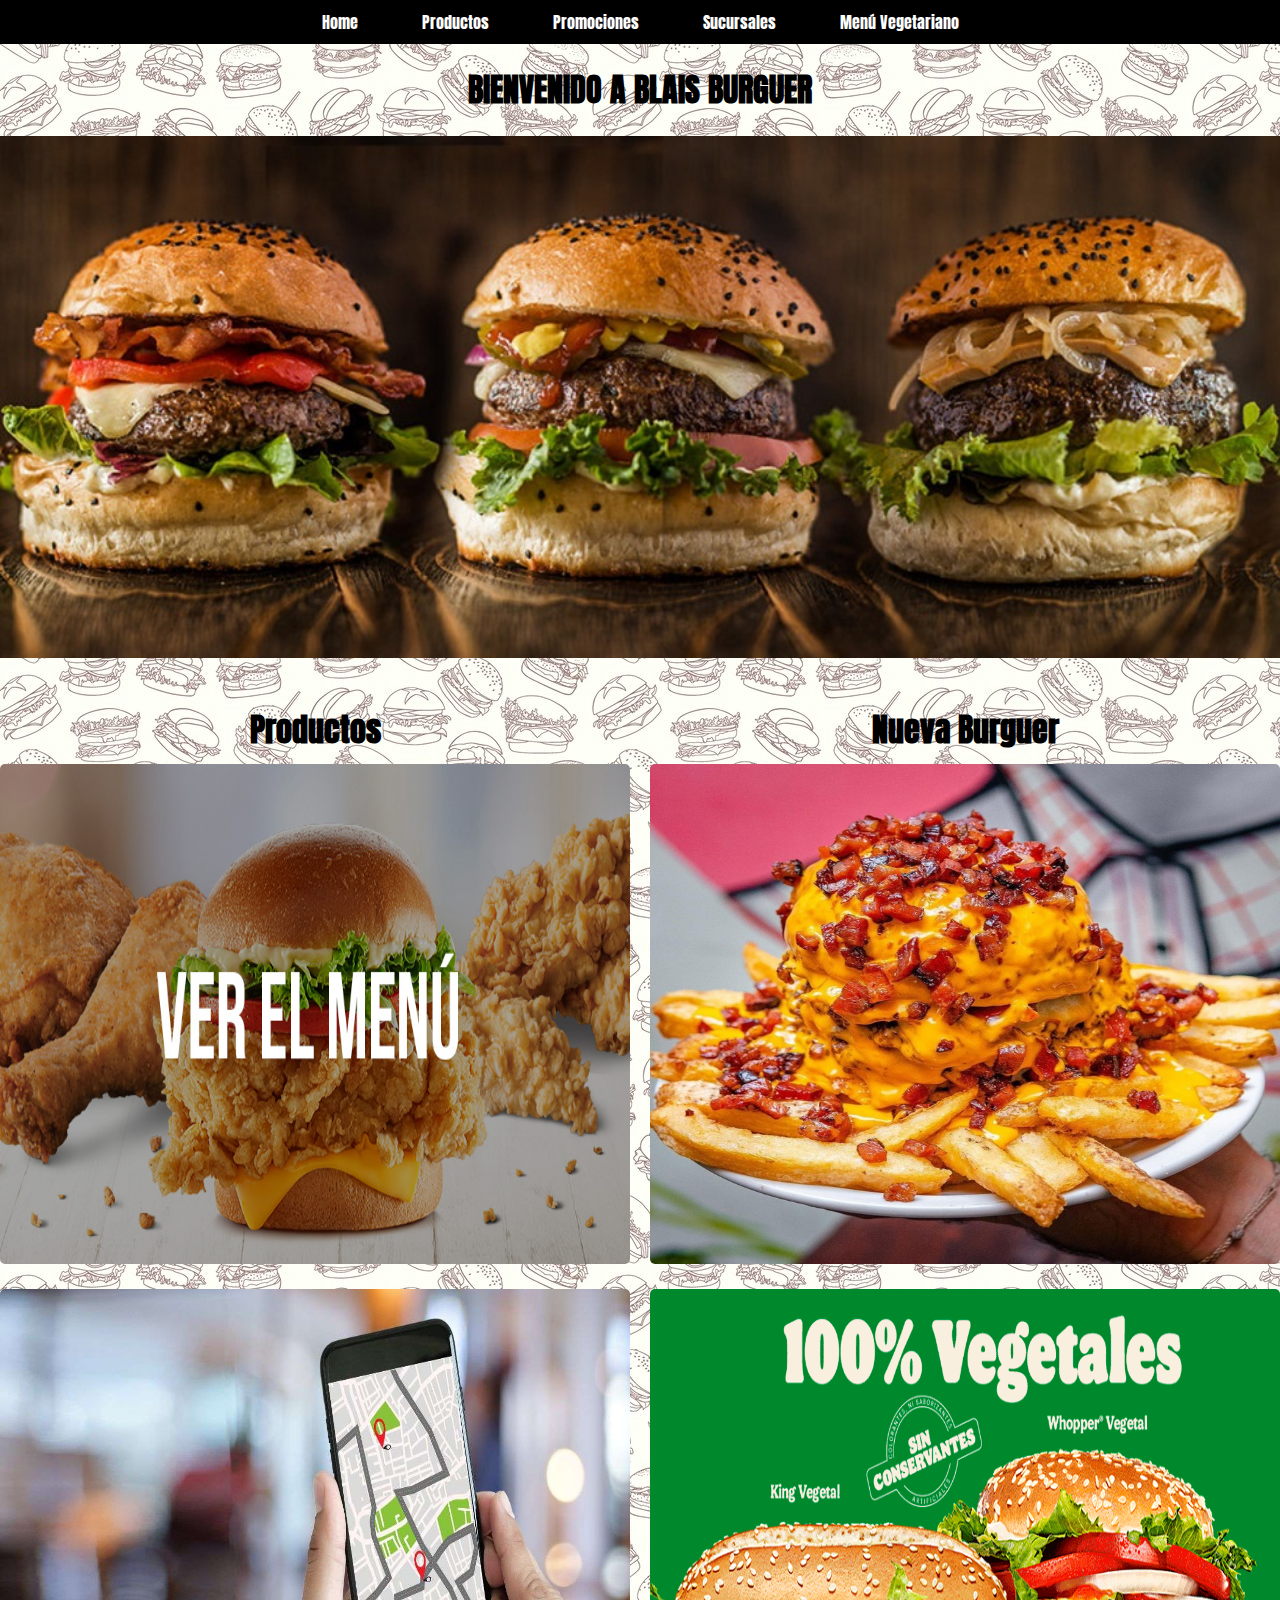
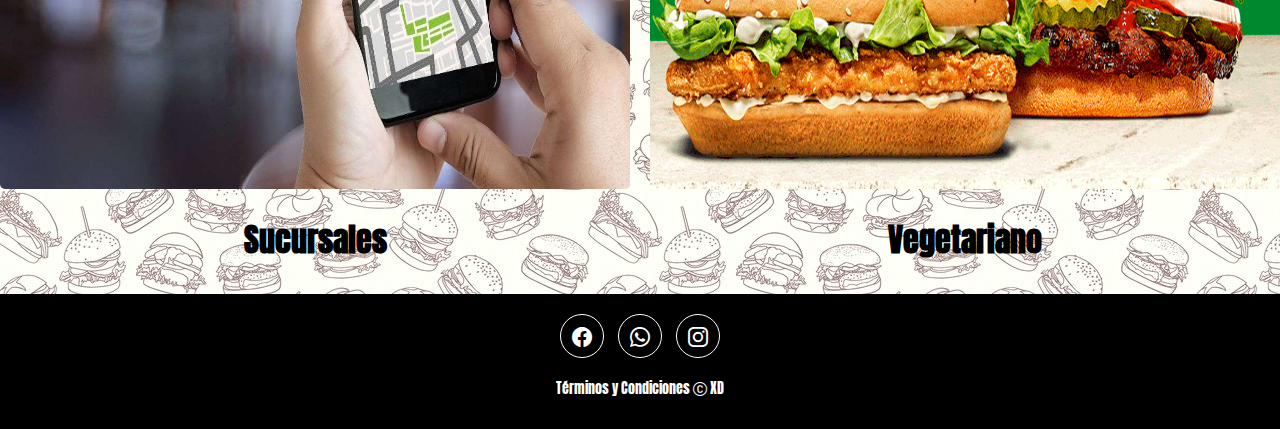
<file: index.html>
<!DOCTYPE html>
<html lang="es">
<head>
    <meta charset="UTF-8">
    <meta name="viewport" content="width=device-width, initial-scale=1.0">
    <title>Blais Burguer 🍔</title>
    <link rel="stylesheet" href="./css/style.css">
    <link rel="stylesheet" href="https://cdn.jsdelivr.net/npm/bootstrap-icons@1.10.5/font/bootstrap-icons.css">
    <link href="https://fonts.googleapis.com/css2?family=Anton&display=swap" rel="stylesheet">
    <link rel="shortcut icon" href="imagenes/home/icon.webp">
</head>
<body>
    <div class="nav">
        <nav>
            <a href="../index.html">Home</a>
            <a href="../htmls/productos.html">Productos</a>
            <a href="../htmls/promociones.html">Promociones</a>
            <a href="../htmls/sucursales.html">Sucursales</a>
            <a href="../htmls/vegetariana.html">Menú Vegetariano</a>
        </nav>
    </div>
    <div class="container-principal">
        <h1>BIENVENIDO A BLAIS BURGUER</h1>
        <img src="./imagenes/home/principal.jpg" class="img-principal" alt="Imagen Principal">
    </div>
    <div class="container-grid">
        <a href="htmls/productos.html">
            <h1>Productos</h1>
            <img src="./imagenes/home/productos.png" class="img-productos" alt="Sección Productos">
        </a>
        <a href="htmls/nuevoproducto.html">
            <h1>Nueva Burguer</h1>
            <img src="./imagenes/home/promo.jpg" class="img-productos" alt="Nueva Burguer">
        </a>
        <a href="htmls/sucursales.html">
            <img src="./imagenes/home/sucursales.jpg" class="img-productos esp3" alt="Sección Sucursales">
            <h1>Sucursales</h1>
        </a>
        <a href="htmls/vegetariana.html">
            <img src="./imagenes/home/vegetariano.png" class="img-productos esp4" alt="Sección Vegetariana">
            <h1>Vegetariano</h1>
        </a>
    </div>

    <footer>
        <div class="redes">
            <a href="https://www.facebook.com/McDonaldsArgentina" target="_blank"><i class="bi bi-facebook"></i></a>
            <a href="https://chat.whatsapp.com/Br0NBpza0CmDY9owwqTgur" target="_blank"><i class="bi bi-whatsapp"></i></a>
            <a href="https://www.instagram.com/mcdonalds_ar/?hl=es-la" target="_blank"><i class="bi bi-instagram"></i></a>
        </div>
        <div class="copyright">
            <p> Términos y Condiciones <i class="bi bi-c-circle"></i> XD</p>
        </div>
    </footer>
</body>
</html>
</file>
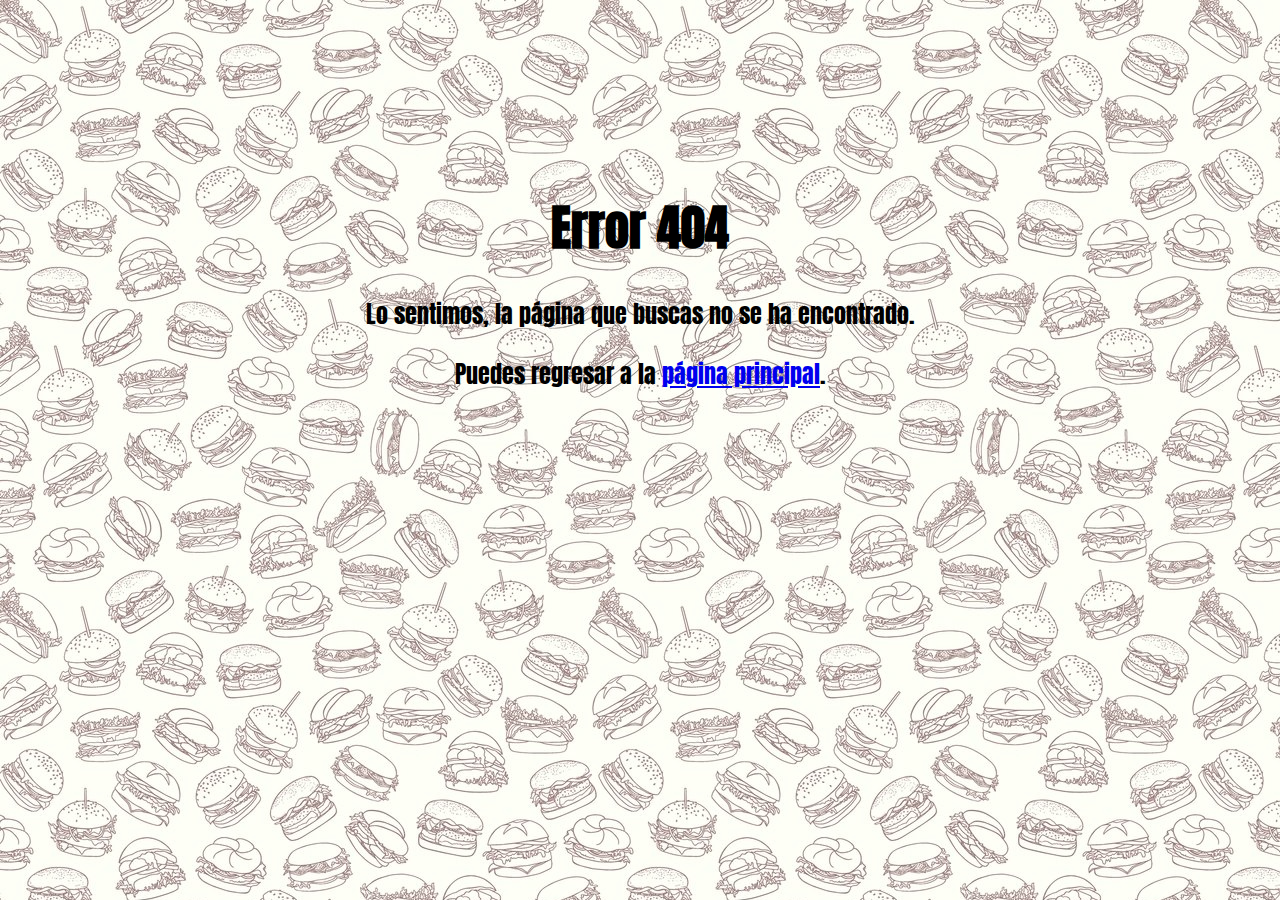
<file: htmls/error404.html>
<!DOCTYPE html>
<html lang="en">
<head>
    <meta charset="UTF-8">
    <meta name="viewport" content="width=device-width, initial-scale=1.0">
    <title>Error 404 - Página no encontrada</title>
    <link rel="stylesheet" href="../css/sucursales.css"> 
    <link rel="stylesheet" href="https://cdn.jsdelivr.net/npm/bootstrap-icons@1.10.5/font/bootstrap-icons.css">
    <link href="https://fonts.googleapis.com/css2?family=Anton&display=swap" rel="stylesheet">
    <link rel="shortcut icon" href="../imagenes/sucursales/icon.png">
</head>
<body>
    <div class="container-error404">
        <h1 class="error-title">Error 404</h1>
        <p class="error-p">Lo sentimos, la página que buscas no se ha encontrado.</p>
        <p class="error-p">Puedes regresar a la <a href="/">página principal</a>.</p>
    </div>
</body>
</html>
</file>
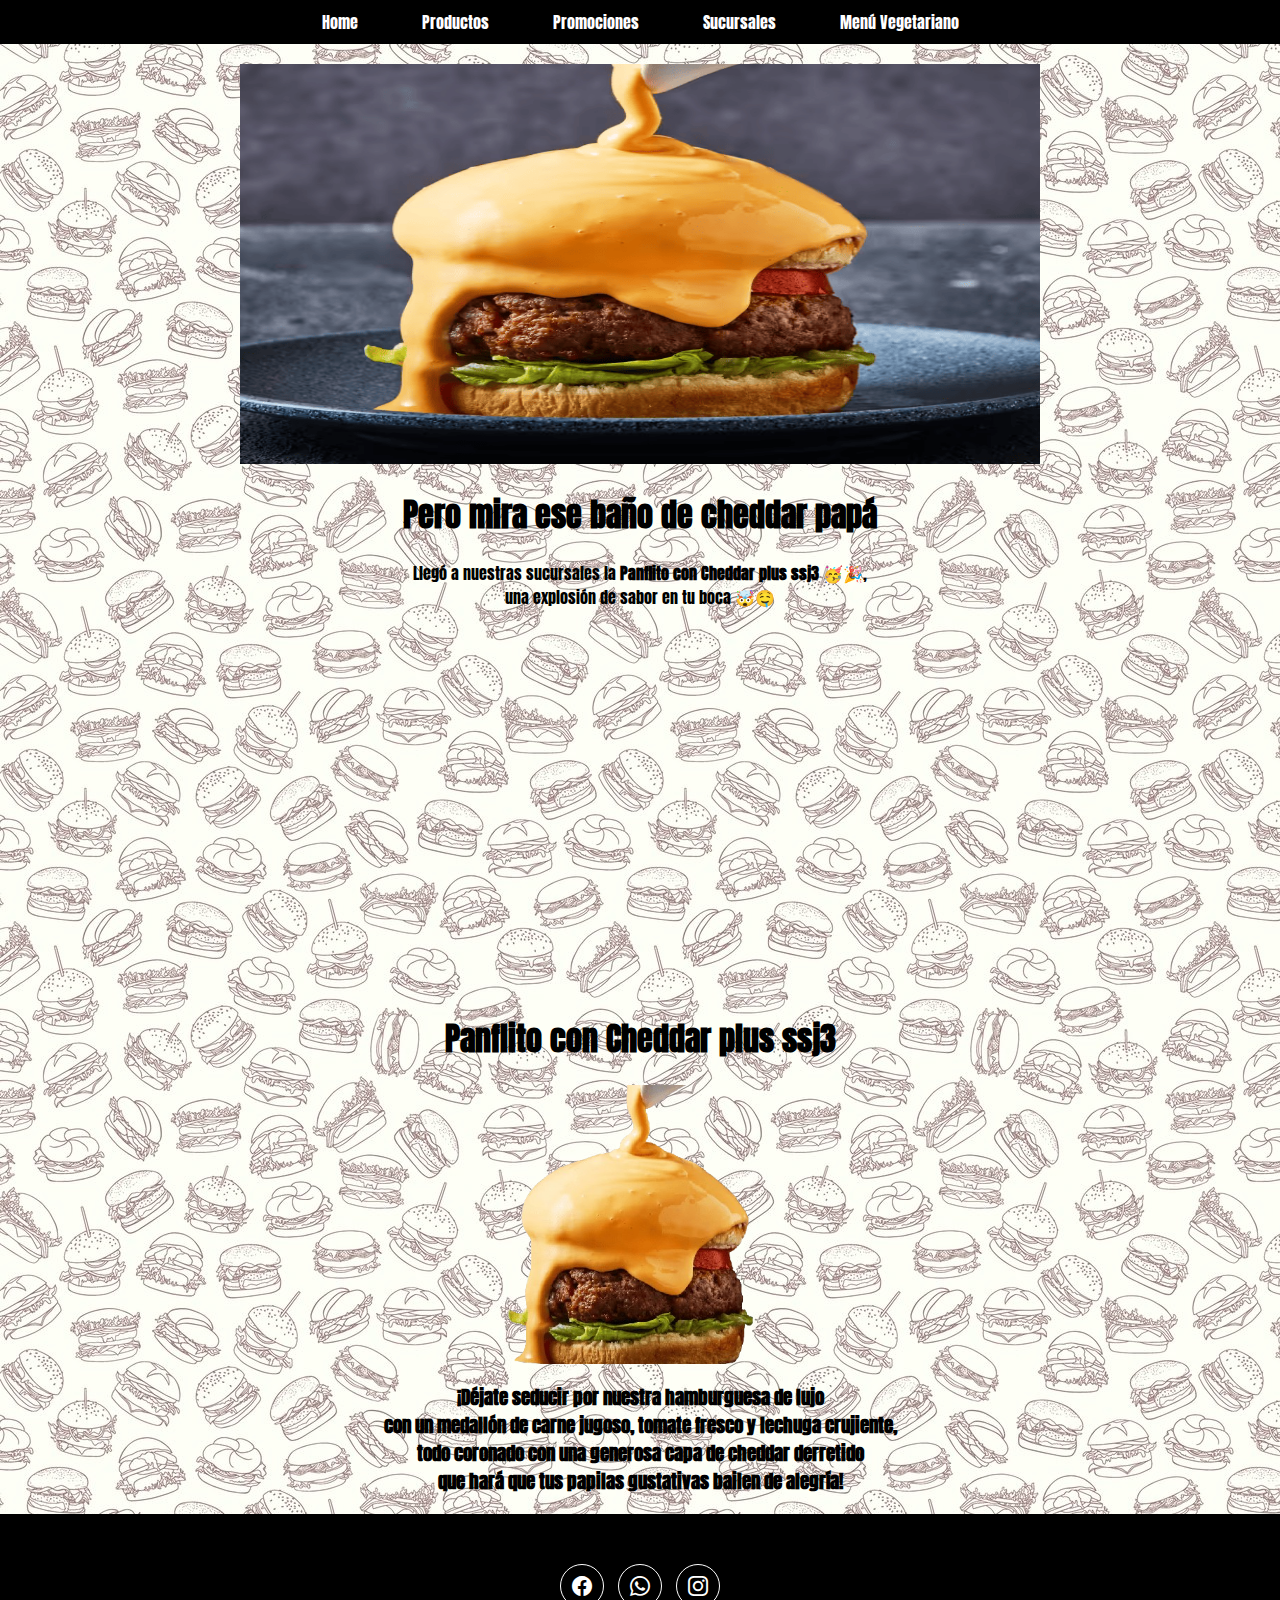
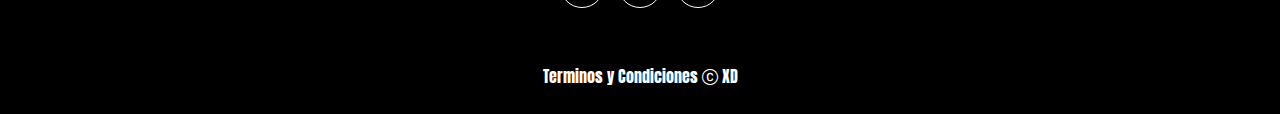
<file: htmls/nuevoproducto.html>
<!DOCTYPE html>
<html lang="es">

<head>
    <meta charset="UTF-8">
    <meta name="viewport" content="width=device-width, initial-scale=1.0">
    <title>Proto KFC</title>
    <link rel="stylesheet" href="../css/nuevoproducto.css">
    <link rel="stylesheet" href="https://cdn.jsdelivr.net/npm/bootstrap-icons@1.10.5/font/bootstrap-icons.css">
    <link href="https://fonts.googleapis.com/css2?family=Anton&display=swap" rel="stylesheet">
</head>

<body>
    <div class="nav">
        <nav>
            <a href="../index.html">Home</a>
            <a href="../htmls/productos.html">Productos</a>
            <a href="../htmls/promociones.html">Promociones</a>
            <a href="../htmls/sucursales.html">Sucursales</a>
            <a href="../htmls/vegetariana.html">Menú Vegetariano</a>
        </nav>
    </div>

    <div class="container-principal">
        <img src="../imagenes/nuevoproducto/burger-cheddar.png" alt="Hamburguesa bañada en queso cheddar." height="400 px"
            width="800 px">
    </div>

    <h1 align="center"><b>Pero mira ese baño de cheddar papá</b></h1>

    <p align="center">Llegó a nuestras sucursales la <b>Panflito con Cheddar plus ssj3</b> &#x1F973;&#x1F389;,<br> una
        explosión de sabor en tu boca &#x1F92F;&#x1F924;</p>

    
        <div class="video-container">
            <iframe src="https://www.youtube.com/embed/SsxwIBQBuqk"
            title="Hamburguesa BAÑADA en CHEDDAR" frameborder="0"
            allow="accelerometer; autoplay; clipboard-write; encrypted-media; gyroscope; picture-in-picture; web-share"
            referrerpolicy="strict-origin-when-cross-origin" allowfullscreen></iframe>
    
        </div>

    <br><br><br><br>


    <div class="container-secundario">

        <h1 align="center"><b>Panflito con Cheddar plus ssj3</b></h1>
        
        <img height="30%" width="30%" align="center" src="../imagenes/nuevoproducto/burger-cheddar-removebg-preview.png"
            alt="Hamburguesa bañada en Cheddar.">
    </div>

    <h3 align="center">¡Déjate seducir por nuestra hamburguesa de lujo <br> con un medallón de carne jugoso, tomate
        fresco y
        lechuga crujiente,<br> todo coronado con una generosa capa de cheddar derretido <br> que hará que tus papilas
        gustativas
        bailen de alegría!</h3>

    <footer>

        <div class="redes">
            <a href="https://www.facebook.com/McDonaldsArgentina" target="_blank"><i class="bi bi-facebook"></i></a>
            <a href="https://chat.whatsapp.com/Br0NBpza0CmDY9owwqTgur" target="_blank"><i class="bi bi-whatsapp"></i></a>
            <a href="https://www.instagram.com/mcdonalds_ar/?hl=es-la" target="_blank"><i class="bi bi-instagram"></i></a>
        </div>
        <div class="copyright">
            <p> Terminos y Condiciones <i class="bi bi-c-circle"></i> XD</p>
        </div>
    </footer>

</body>


</html>
</file>
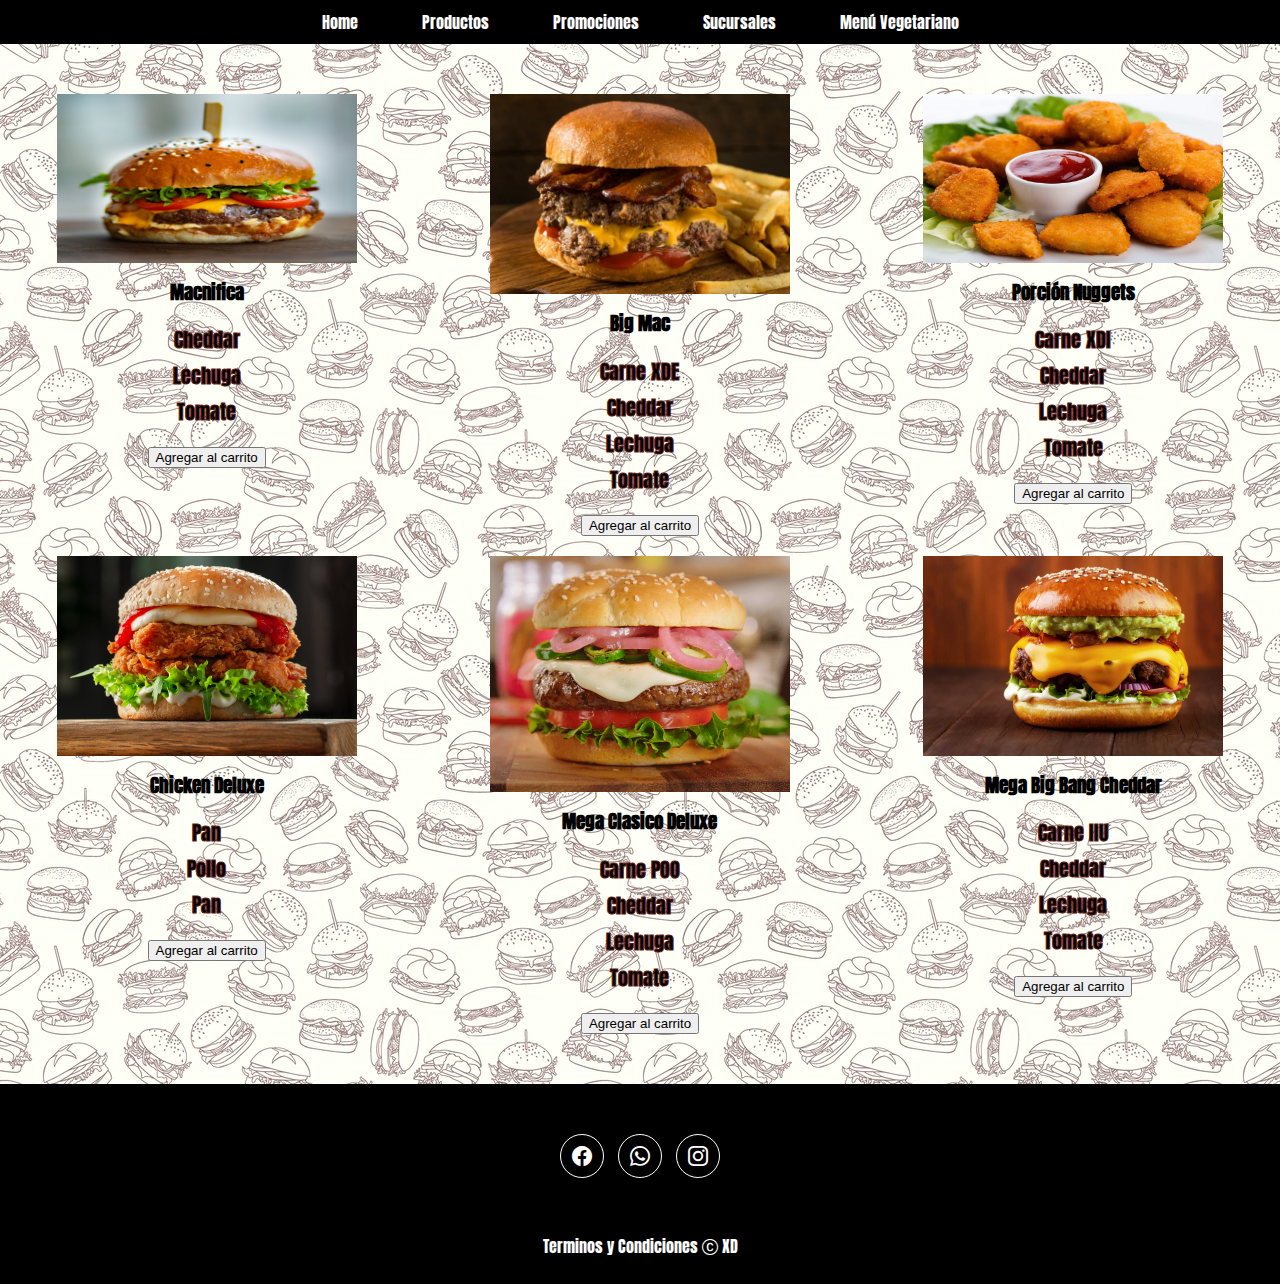
<file: htmls/productos.html>
<!DOCTYPE html>
<html lang="es">

<head>
    <meta charset="UTF-8">
    <meta name="viewport" content="width=device-width, initial-scale=1.0">
    <title>Productos</title>
    <link rel="stylesheet" href="../css/productos.css">
    <link rel="stylesheet" href="https://cdn.jsdelivr.net/npm/bootstrap-icons@1.10.5/font/bootstrap-icons.css">
    <link href="https://fonts.googleapis.com/css2?family=Anton&display=swap" rel="stylesheet">
    <link rel="shortcut icon" href="../imagenes/vegetariano/burguerpng.png">
</head>

<body>

    <div class="nav">
        <nav>
            <a href="../index.html">Home</a>
            <a href="../htmls/productos.html">Productos</a>
            <a href="../htmls/promociones.html">Promociones</a>
            <a href="../htmls/sucursales.html">Sucursales</a>
            <a href="../htmls/vegetariana.html">Menú Vegetariano</a>
        </nav>
    </div>

    <div class="container">
        <div class="producto">
            <img src="../imagenes/productos/img-1corte.png" alt="Producto 1">
            <h3>Macnifica</h3>
            <ul>
                <li>Cheddar</li>
                <li>Lechuga</li>
                <li>Tomate</li>
            </ul>
            <button class="button-productos">Agregar al carrito</button>
        </div>
        <div class="producto">
            <img src="../imagenes/productos/burger7.jpg" alt="Producto 2">
            <h3>Big Mac</h3>
            <ul>
                <li>Carne XDE</li>
                <li>Cheddar</li>
                <li>Lechuga</li>
                <li>Tomate</li>
            </ul>

            <button class="button-productos">Agregar al carrito</button>

        </div>
        <div class="producto">
            <img src="../imagenes/productos/img-3corte.jpg" alt="Producto 3">
            <h3>Porción Nuggets</h3>
            <ul>
                <li>Carne XDI</li>
                <li>Cheddar</li>
                <li>Lechuga</li>
                <li>Tomate</li>
            </ul>

            <button class="button-productos">Agregar al carrito</button>

        </div>
        <div class="producto">
            <img src="../imagenes/productos/burger-pollo.jpg" alt="Producto 4">
            <h3>Chicken Deluxe</h3>
            <ul>
                <li>Pan</li>
                <li>Pollo</li>
                <li>Pan</li>
            </ul>
            <button class="button-productos">Agregar al carrito</button>

        </div>
        <div class="producto">
            <img src="../imagenes/productos/burger3.jpg" alt="Producto 5">
            <h3>Mega Clasico Deluxe</h3>
            <ul>
                <li>Carne POO</li>
                <li>Cheddar</li>
                <li>Lechuga</li>
                <li>Tomate</li>
            </ul>
            <button class="button-productos">Agregar al carrito</button>

        </div>
        <div class="producto">
            <img src="../imagenes/productos/burger4.jpg" alt="Producto 6">
            <h3>Mega Big Bang Cheddar</h3>
            <ul>
                <li>Carne IIU</li>
                <li>Cheddar</li>
                <li>Lechuga</li>
                <li>Tomate</li>
            </ul>
            <button class="button-productos">Agregar al carrito</button>

        </div>
    </div>

    <footer>

        <div class="redes">
            <a href="https://www.facebook.com/McDonaldsArgentina" target="_blank"><i class="bi bi-facebook"></i></a>
            <a href="https://chat.whatsapp.com/Br0NBpza0CmDY9owwqTgur" target="_blank"><i class="bi bi-whatsapp"></i></a>
            <a href="https://www.instagram.com/mcdonalds_ar/?hl=es-la" target="_blank"><i class="bi bi-instagram"></i></a>
        </div>
        <div class="copyright">
            <p> Terminos y Condiciones <i class="bi bi-c-circle"></i> XD</p>
        </div>
    </footer>
</body>

</html>
</file>
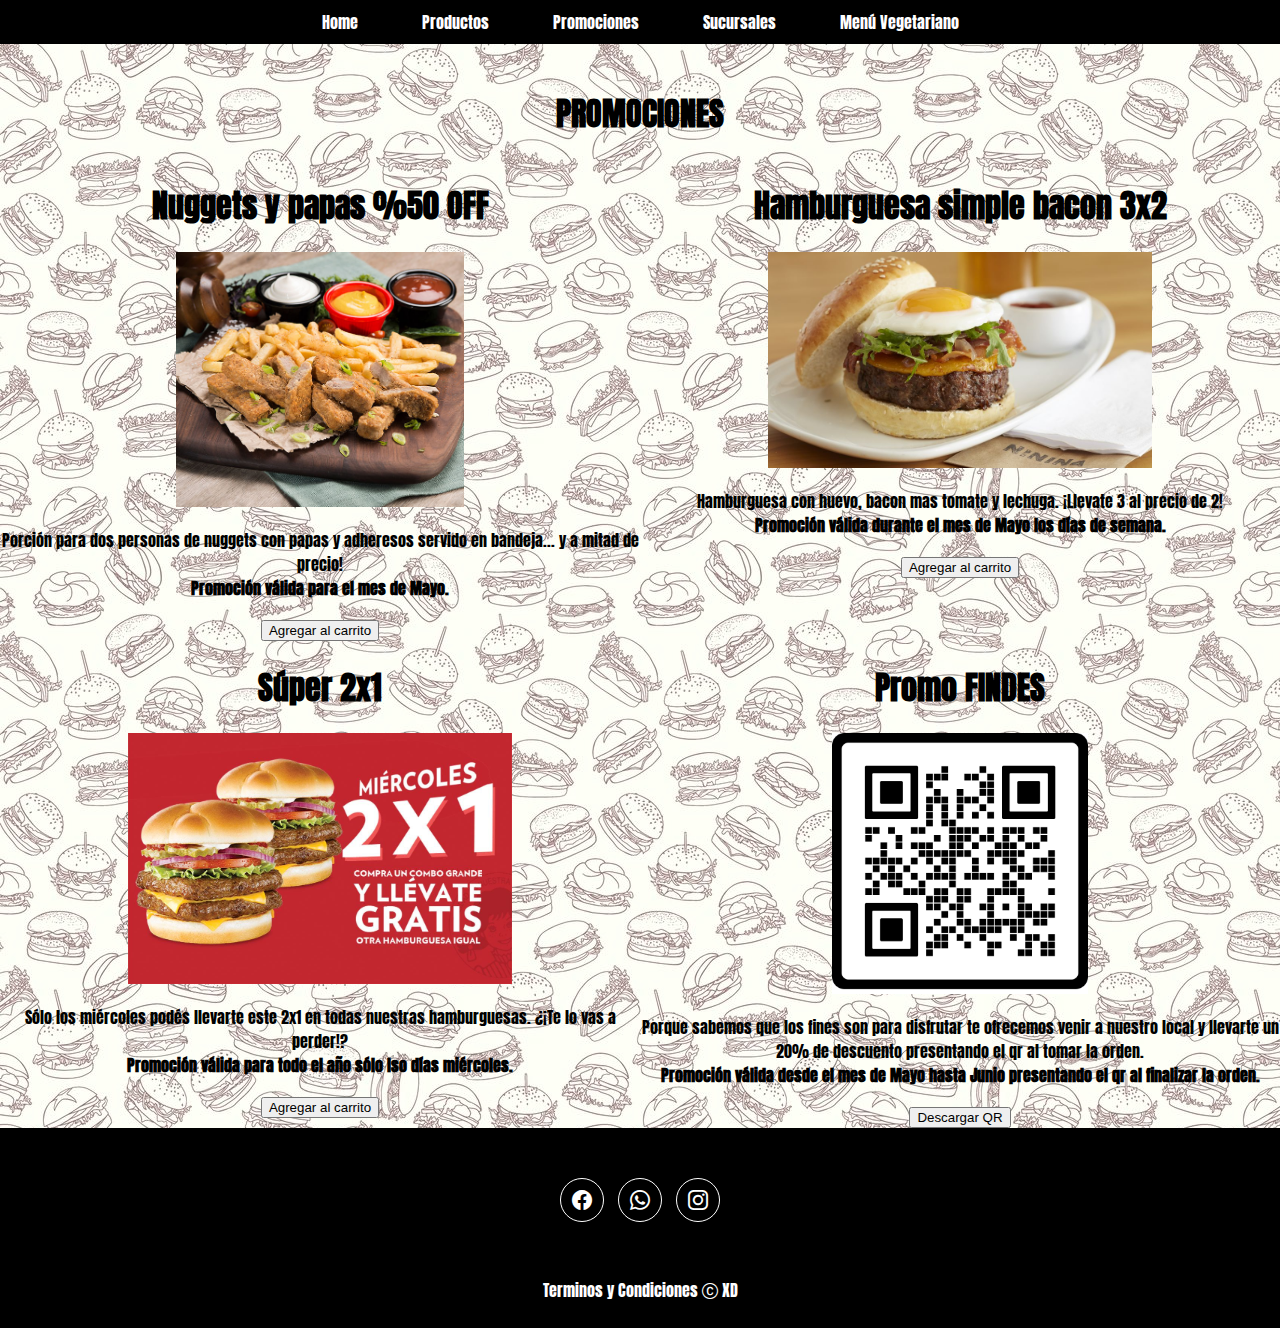
<file: htmls/promociones.html>
<!DOCTYPE html>
<html lang="en">
<head>
    <meta charset="UTF-8">
    <meta name="viewport" content="width=device-width, initial-scale=1.0">
    <title>Promociones</title>
    <link rel="stylesheet" href="../css/promociones.css">
    <link rel="stylesheet" href="https://cdn.jsdelivr.net/npm/bootstrap-icons@1.10.5/font/bootstrap-icons.css">
    <link href="https://fonts.googleapis.com/css2?family=Anton&display=swap" rel="stylesheet">
    <link rel="shortcut icon" href="../imagenes/promociones/icon.png">
</head>
<body>

    <div class="nav">
        <nav>
            <a href="../index.html">Home</a>
            <a href="../htmls/productos.html">Productos</a>
            <a href="../htmls/promociones.html">Promociones</a>
            <a href="../htmls/sucursales.html">Sucursales</a>
            <a href="../htmls/vegetariana.html">Menú Vegetariano</a>
        </nav>
    </div>
    <div class="contenedor-promos">
        <br>
        <h1>PROMOCIONES</h1>        
        <div class="container-grid-promo">
            <div class="text-promos">
                <h1>Nuggets y papas %50 OFF</h1>
                <img class="img" src="../imagenes/promociones/Promo1.jpg" width="45%" height="auto">
                <p> 
                    Porción para dos personas de nuggets con papas y adheresos servido en bandeja... y a mitad de precio! <br>
                    <b>Promoción válida para el mes de Mayo.</b>
                </p>
                <button class="button-Promo">Agregar al carrito</button>
            </div>
            <div class="text-promos">
                <h1>Hamburguesa simple bacon 3x2</h1>
                <img src="../imagenes/promociones/Promo_3.jpg" width="60%" height="auto">
                <p> Hamburguesa con huevo, bacon mas tomate y lechuga. ¡Llevate 3 al precio de 2! <br>
                    <b>Promoción válida durante el mes de Mayo los días de semana.</b>
                </p>
                <button class="button-Promo">Agregar al carrito</button>

            </div>
            <div class="text-promos">
                <h1>Súper 2x1</h1>
                <img src="../imagenes/promociones/Promo_4.jpg" width="60%" height="auto">
                <p> 
                    Sólo los miércoles podés llevarte este 2x1 en todas nuestras hamburguesas. ¿¡Te lo vas a perder!? <br>
                    <b>Promoción válida para todo el año sólo lso días miércoles.</b>
                </p>
                <button class="button-Promo">Agregar al carrito</button>
            </div>
            <div class="text-promos">
                <h1>Promo FINDES</h1>
                <img src="../imagenes/promociones/Tp_promo_cudi.png" width="40%" height="auto">
                <p> Porque sabemos que los fines son para disfrutar te ofrecemos venir a nuestro local y llevarte un 20% de descuento presentando el qr al tomar la orden. <br>
                <b>Promoción válida desde el mes de Mayo hasta Junio presentando el qr al finalizar la orden.</b> </p>
                <button class="button-Promo">Descargar QR</button>
            </div>
            
        </div>
    </div>
    <footer>

        <div class="redes">
            <a href="https://www.facebook.com/McDonaldsArgentina" target="_blank"><i class="bi bi-facebook"></i></a>
            <a href="https://chat.whatsapp.com/Br0NBpza0CmDY9owwqTgur" target="_blank"><i class="bi bi-whatsapp"></i></a>
            <a href="https://www.instagram.com/mcdonalds_ar/?hl=es-la" target="_blank"><i class="bi bi-instagram"></i></a>
        </div>
        <div class="copyright">
            <p> Terminos y Condiciones <i class="bi bi-c-circle"></i> XD</p>
        </div>
    </footer>
    
</body>
</html>
</file>
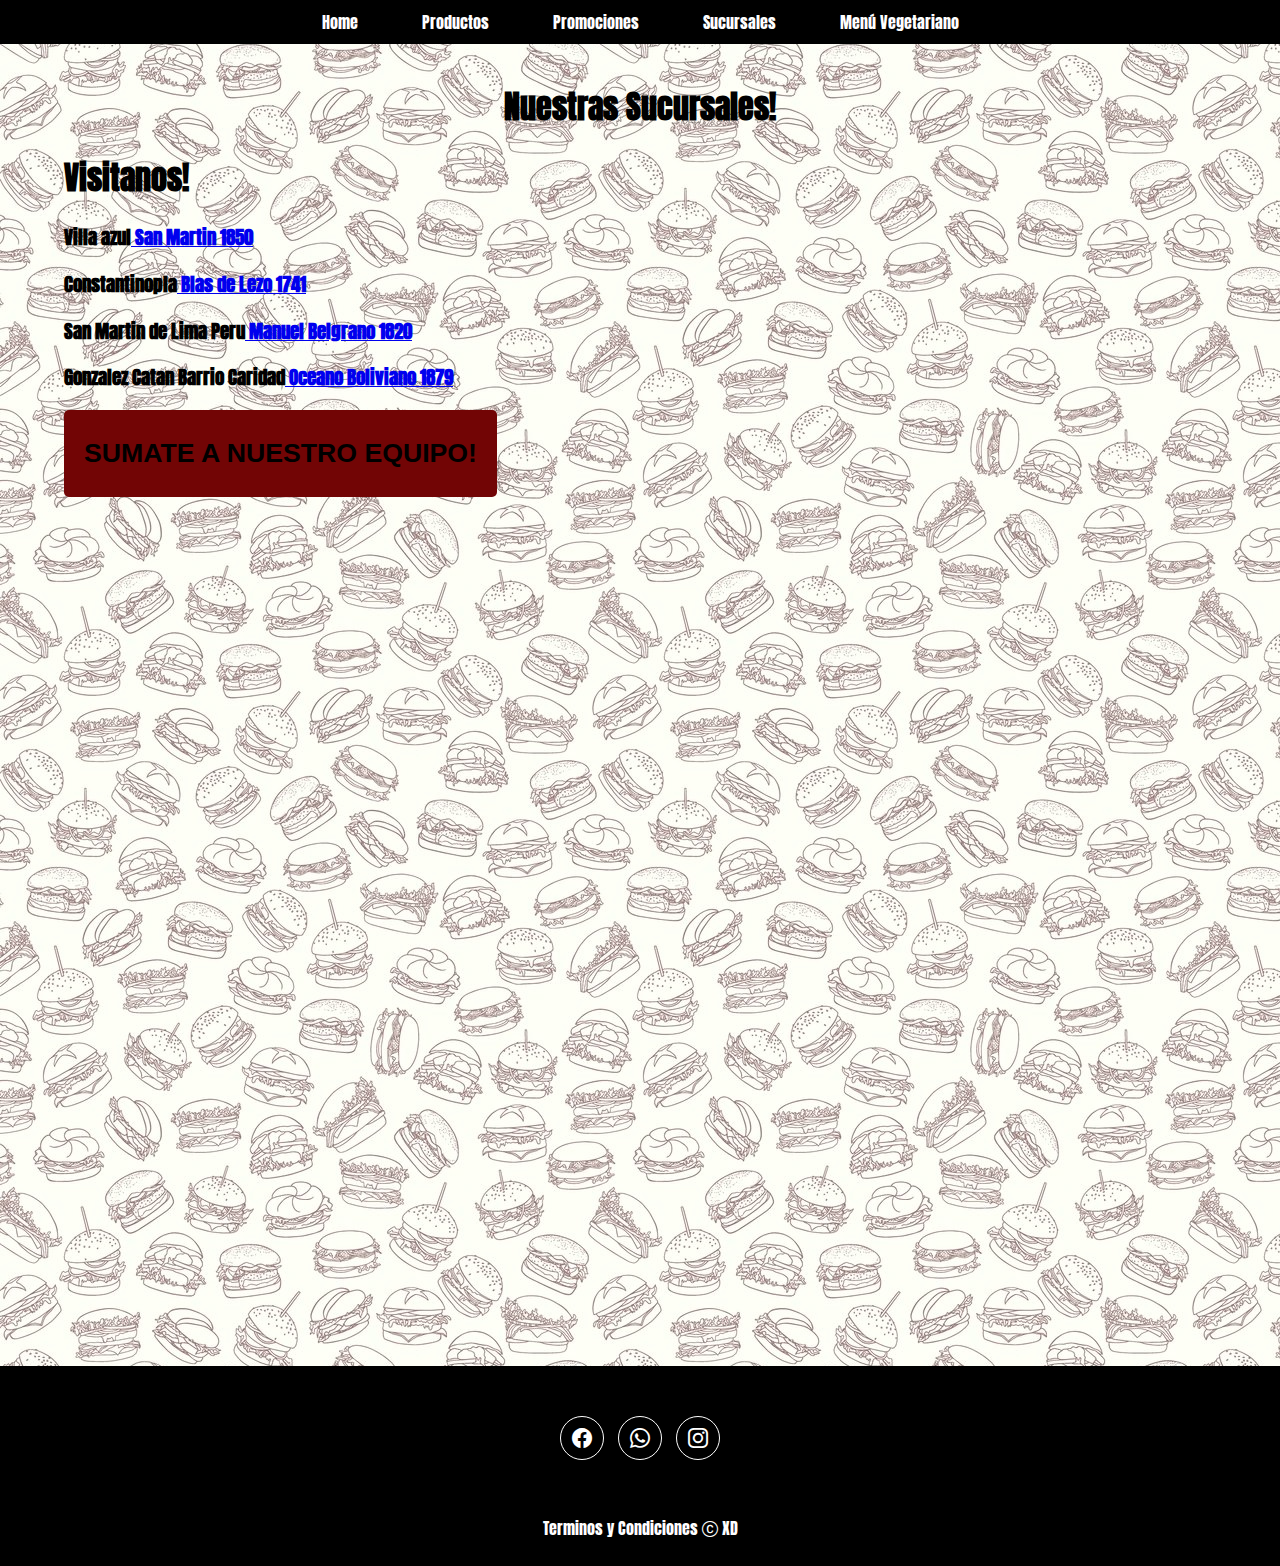
<file: htmls/sucursales.html>
<!DOCTYPE html>
<html lang="en">
<head>
    <link rel="stylesheet" href="../css/sucursales.css"> 
    <title>Sucursales 📍</title>
    <link rel="stylesheet" href="https://cdn.jsdelivr.net/npm/bootstrap-icons@1.10.5/font/bootstrap-icons.css">
    <link href="https://fonts.googleapis.com/css2?family=Anton&display=swap" rel="stylesheet">
    <link rel="shortcut icon" href="../imagenes/sucursales/icon.png">
</head>

<body>

    <div class="nav">
        <nav>
            <a href="../index.html">Home</a>
            <a href="../htmls/productos.html">Productos</a>
            <a href="../htmls/promociones.html">Promociones</a>
            <a href="../htmls/sucursales.html">Sucursales</a>
            <a href="../htmls/vegetariana.html">Menú Vegetariano</a>
        </nav>
    </div>

    <div class="title">
        <h1>Nuestras <b>Sucursales!</b></h1>
    </div>

    <div class="maps">
        <div class="maps-subtitle">
            <h1><b>Visitanos!</b></h1>
            <h3>Villa azul<a href="https://maps.app.goo.gl/Ggt5Lxu16kDmbRqb8"> San Martin 1850</a></h3>
            <h3>Constantinopla<a href="https://maps.app.goo.gl/Ggt5Lxu16kDmbRqb8"> Blas de Lezo 1741</a></h3>
            <h3>San Martin de Lima Peru<a href="https://maps.app.goo.gl/Ggt5Lxu16kDmbRqb8"> Manuel Belgrano 1820</a></h3>
            <h3>Gonzalez Catan Barrio Caridad<a href="https://maps.app.goo.gl/Ggt5Lxu16kDmbRqb8"> Oceano Boliviano 1879</a></h3>

            <a href="../htmls/sumate.html"><button class="button-sumate"><h1>SUMATE A NUESTRO EQUIPO!</h1></button></a>
        </div>
        <div class="maps-google">
            <iframe class="maps-google" src="https://www.google.com/maps/embed?pb=!1m18!1m12!1m3!1d15814.107636941562!2d-58.63463800242197!3d-34.78470756352612!2m3!1f0!2f0!3f0!3m2!1i1024!2i768!4f13.1!3m3!1m2!1s0x95bcc5925425fb9b%3A0xb6680e29203b8739!2sCUDI.%20Centro%20Universitario%20de%20la%20Innovación.%20González%20Catán!5e0!3m2!1ses-419!2sar!4v1713925817494!5m2!1ses-419!2sar" width="250" height="250" style="border:0;" allowfullscreen="" loading="lazy" referrerpolicy="no-referrer-when-downgrade"></iframe>
            <iframe class="maps-google" src="https://www.google.com/maps/embed?pb=!1m18!1m12!1m3!1d15814.107636941562!2d-58.63463800242197!3d-34.78470756352612!2m3!1f0!2f0!3f0!3m2!1i1024!2i768!4f13.1!3m3!1m2!1s0x95bcc5925425fb9b%3A0xb6680e29203b8739!2sCUDI.%20Centro%20Universitario%20de%20la%20Innovación.%20González%20Catán!5e0!3m2!1ses-419!2sar!4v1713925817494!5m2!1ses-419!2sar" width="250" height="250" style="border:0;" allowfullscreen="" loading="lazy" referrerpolicy="no-referrer-when-downgrade"></iframe>
            <iframe class="maps-google" src="https://www.google.com/maps/embed?pb=!1m18!1m12!1m3!1d15814.107636941562!2d-58.63463800242197!3d-34.78470756352612!2m3!1f0!2f0!3f0!3m2!1i1024!2i768!4f13.1!3m3!1m2!1s0x95bcc5925425fb9b%3A0xb6680e29203b8739!2sCUDI.%20Centro%20Universitario%20de%20la%20Innovación.%20González%20Catán!5e0!3m2!1ses-419!2sar!4v1713925817494!5m2!1ses-419!2sar" width="250" height="250" style="border:0;" allowfullscreen="" loading="lazy" referrerpolicy="no-referrer-when-downgrade"></iframe>
            <iframe class="maps-google" src="https://www.google.com/maps/embed?pb=!1m18!1m12!1m3!1d15814.107636941562!2d-58.63463800242197!3d-34.78470756352612!2m3!1f0!2f0!3f0!3m2!1i1024!2i768!4f13.1!3m3!1m2!1s0x95bcc5925425fb9b%3A0xb6680e29203b8739!2sCUDI.%20Centro%20Universitario%20de%20la%20Innovación.%20González%20Catán!5e0!3m2!1ses-419!2sar!4v1713925817494!5m2!1ses-419!2sar" width="250" height="250" style="border:0;" allowfullscreen="" loading="lazy" referrerpolicy="no-referrer-when-downgrade"></iframe>
        </div>
    </div>

    <footer>

        <div class="redes">
            <a href="https://www.facebook.com/McDonaldsArgentina" target="_blank"><i class="bi bi-facebook"></i></a>
            <a href="https://chat.whatsapp.com/Br0NBpza0CmDY9owwqTgur" target="_blank"><i class="bi bi-whatsapp"></i></a>
            <a href="https://www.instagram.com/mcdonalds_ar/?hl=es-la" target="_blank"><i class="bi bi-instagram"></i></a>
        </div>
        <div class="copyright">
            <p> Terminos y Condiciones <i class="bi bi-c-circle"></i> XD</p>
        </div>
    </footer>
</body>
</html>
</file>
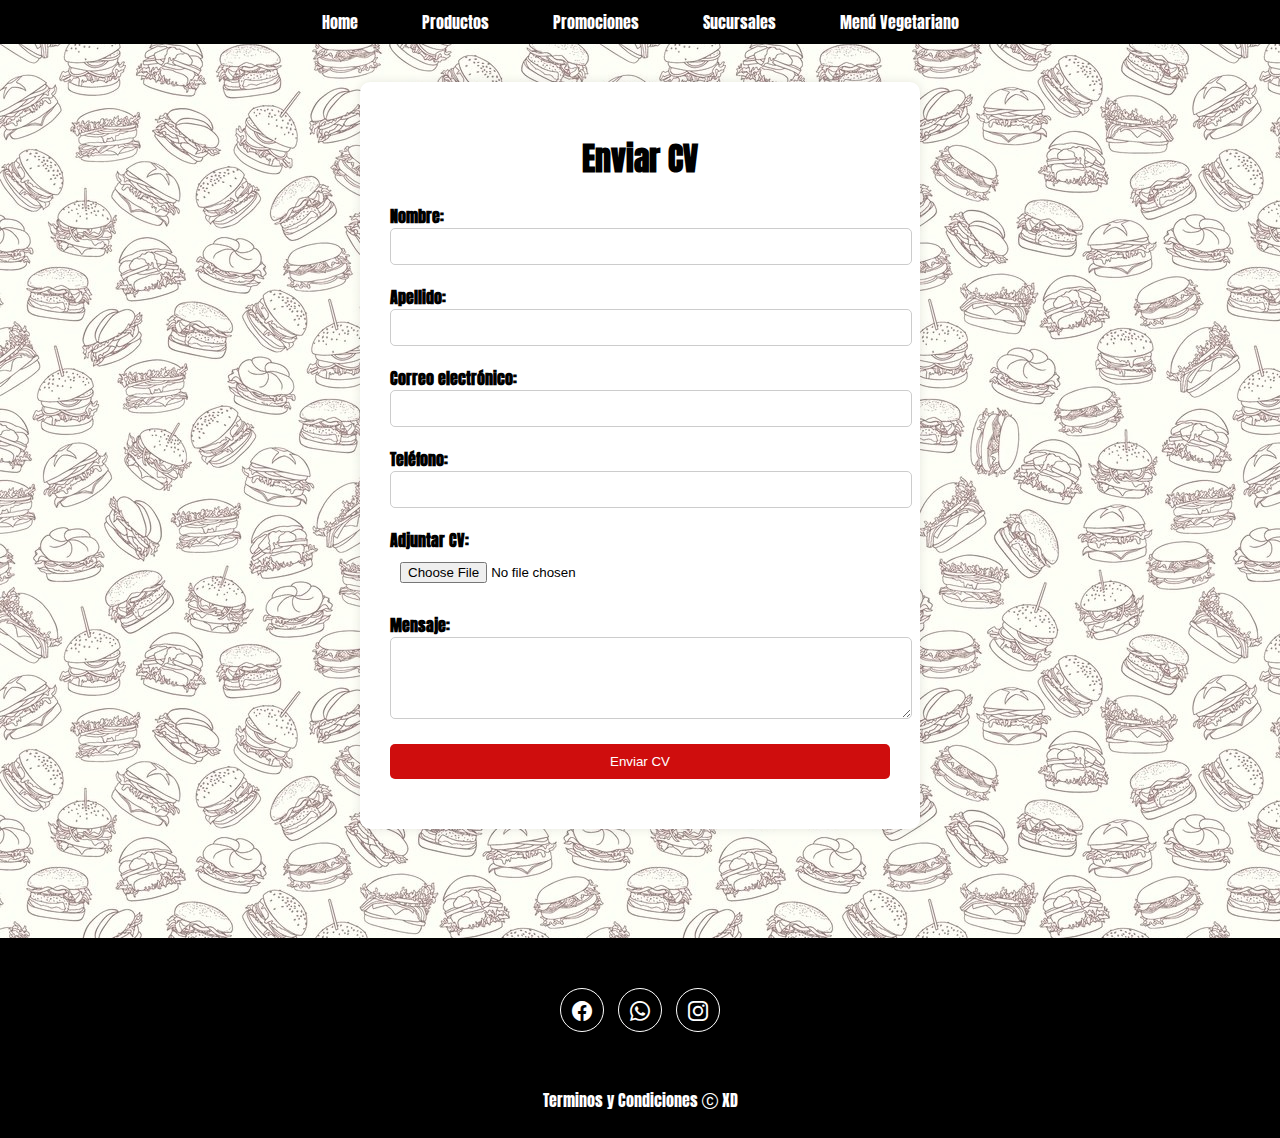
<file: htmls/sumate.html>
<!DOCTYPE html>
<html lang="en">
<head>
    <meta charset="UTF-8">
    <meta name="viewport" content="width=device-width, initial-scale=1.0">
    <title>Sumate</title>
    <link rel="stylesheet" href="../css/sucursales.css"> 
    <link rel="stylesheet" href="https://cdn.jsdelivr.net/npm/bootstrap-icons@1.10.5/font/bootstrap-icons.css">
    <link href="https://fonts.googleapis.com/css2?family=Anton&display=swap" rel="stylesheet">
    <link rel="shortcut icon" href="../imagenes/sucursales/icon.png">
</head>
<body>

    <div class="nav">
        <nav>
            <a href="../index.html">Home</a>
            <a href="../htmls/productos.html">Productos</a>
            <a href="../htmls/promociones.html">Promociones</a>
            <a href="../htmls/sucursales.html">Sucursales</a>
            <a href="../htmls/vegetariana.html">Menú Vegetariano</a>
        </nav>
    </div>

    <div class="wrapper">
        <div class="container">
            <h1>Enviar CV</h1>
    
            <form>
                <div class="form-group">
                    <label for="nombre">Nombre:</label>
                    <input type="text" id="nombre" name="nombre" required maxlength="50">
                </div>
                <div class="form-group">
                    <label for="apellido">Apellido:</label>
                    <input type="text" id="apellido" name="apellido" required maxlength="50">
                </div>
                <div class="form-group">
                    <label for="email">Correo electrónico:</label>
                    <input type="email" id="email" name="email" required maxlength="20">
                </div>
                <div class="form-group">
                    <label for="telefono">Teléfono:</label>
                    <input type="text" id="telefono" name="telefono" pattern="[0-9]+" title="Solo se permiten números" required>
                </div>
                <div class="form-group">
                    <label for="cv">Adjuntar CV:</label>
                    <input type="file" id="cv" name="cv" accept=".pdf,.doc,.docx" required>
                </div>
                <div class="form-group">
                    <label for="mensaje">Mensaje:</label>
                    <textarea id="mensaje" name="mensaje" rows="4" maxlength="150"></textarea>
                </div>
                <div class="form-group">
                    <button type="submit" onclick="window.location.href='../htmls/error404.html'" class="button-cv">Enviar CV</button>
                </div>
            </form>
        </div>
    </div>

    <footer>
        <div class="redes">
            <a href="https://www.facebook.com/McDonaldsArgentina" target="_blank"><i class="bi bi-facebook"></i></a>
            <a href="https://chat.whatsapp.com/Br0NBpza0CmDY9owwqTgur" target="_blank"><i class="bi bi-whatsapp"></i></a>
            <a href="https://www.instagram.com/mcdonalds_ar/?hl=es-la" target="_blank"><i class="bi bi-instagram"></i></a>
        </div>
        <div class="copyright">
            <p> Terminos y Condiciones <i class="bi bi-c-circle"></i> XD</p>
        </div>
    </footer>
</body>
</html>
</file>
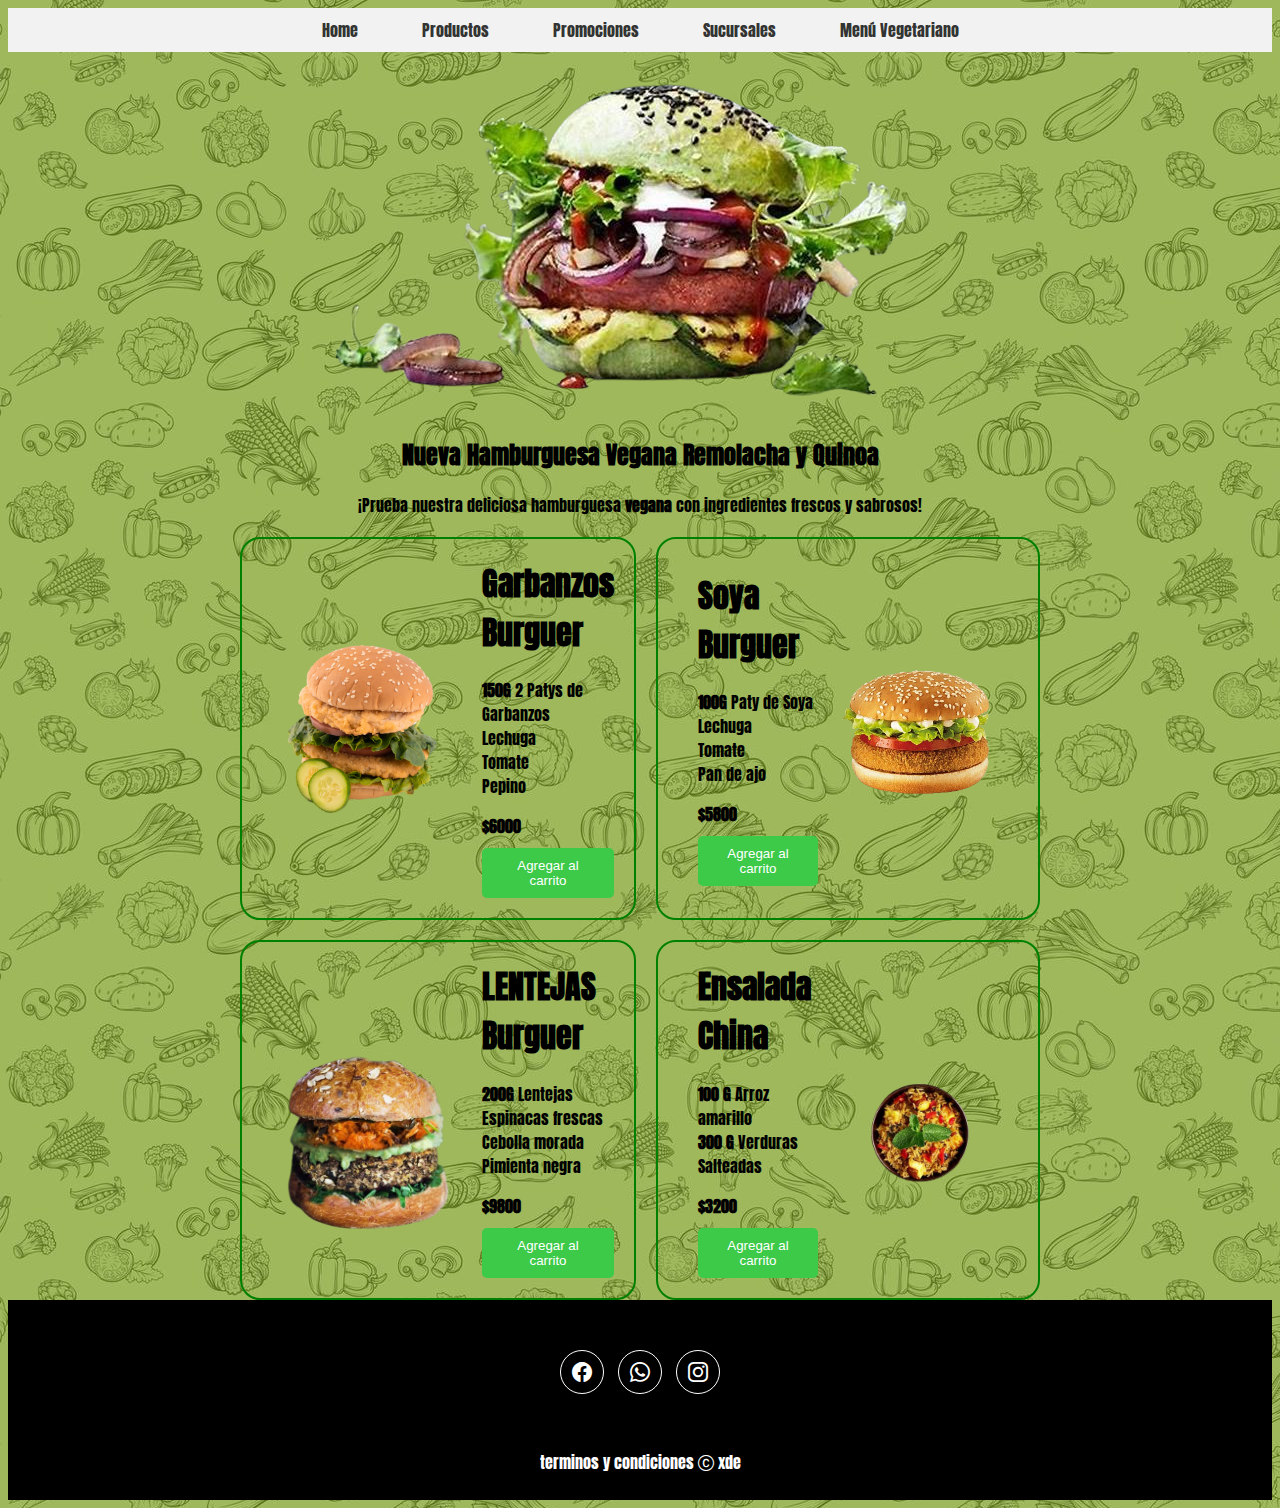
<file: htmls/vegetariana.html>
<!DOCTYPE html>
<html lang="es">
<head>
    <meta charset="UTF-8">
    <meta name="viewport" content="width=device-width, initial-scale=1.0">
    <title> Menú Vegetariano</title>
    <link rel="stylesheet" href="../css/vegetariano.css">
    <link rel="stylesheet" href="https://cdn.jsdelivr.net/npm/bootstrap-icons@1.10.5/font/bootstrap-icons.css">
    <link href="https://fonts.googleapis.com/css2?family=Anton&display=swap" rel="stylesheet">
    <link rel="shortcut icon" href="../imagenes/vegetariano/icon.png">
</head>
<body>

    <div class="nav">
        <nav>
            <a href="../index.html">Home</a>
            <a href="../htmls/productos.html">Productos</a>
            <a href="../htmls/promociones.html">Promociones</a>
            <a href="../htmls/sucursales.html">Sucursales</a>
            <a href="../htmls/vegetariana.html">Menú Vegetariano</a>
        </nav>
    </div>
    

    <div class="container">
        <div class="header-vegetariano">
            <img src="../imagenes/vegetariano/imagen-principal-vegana.png" class="img-principal-vegetariano" alt="Hamburguesa Vegetariana">
            <div class="eslogan">
                <h2>Nueva Hamburguesa Vegana <b>Remolacha y Quinoa</b></h2>
                <p>¡Prueba nuestra deliciosa hamburguesa <b>vegana</b> con ingredientes frescos y sabrosos!</p>
            </div>
        </div>

        <div class="container-grid-vegetariano">
            <div class="grid-item">
                <img src="../imagenes/vegetariano/hamburguesa2.png" alt="Hamburguesa 1">
                <div class="text">
                    <h1><b>Garbanzos</b> Burguer</h1>
                    <ul>
                        <li><b>150G</b> 2 Patys de Garbanzos</li>
                        <li>Lechuga</li>
                        <li>Tomate</li>
                        <li>Pepino</li>
                    </ul>
                    <p><b>$6000</b></p>
                    <button class="button-vegano">Agregar al carrito</button>
                </div>
            </div>
            <div class="grid-item">
                <div class="text">
                    <h1><b>Soya</b> Burguer</h1>
                    <ul>
                        <li><b>100G</b> Paty de Soya</li>
                        <li>Lechuga</li>
                        <li>Tomate</li>
                        <li>Pan de ajo</li>
                    </ul>
                    <p><b>$5800</b></p>
                    <button class="button-vegano">Agregar al carrito</button>
                </div>
                <img src="../imagenes/vegetariano/burguer.png" alt="Hamburguesa 2">
            </div>
            <div class="grid-item">
                <img src="../imagenes/vegetariano/burguerpng.png" alt="Hamburguesa 3">
                <div class="text">
                    <h1><b>LENTEJAS</b> Burguer</h1>
                    <ul>
                        <li><b>200G</b> Lentejas</li>
                        <li>Espinacas frescas</li>
                        <li>Cebolla morada</li>
                        <li>Pimienta negra</li>
                    </ul>
                    <p><b>$9800</b></p>
                    <button class="button-vegano">Agregar al carrito</button>
                </div>
            </div>
            <div class="grid-item">
                <div class="text">
                    <h1><b>Ensalada China</b></h1>
                    <ul>
                        <li><b>100 G</b> Arroz amarillo</li>
                        <li><b>300 G</b> Verduras Salteadas </li>
                    </ul>
                    <p><b>$3200</b></p>
                    <button class="button-vegano">Agregar al carrito</button>
                </div>
                <img src="../imagenes/vegetariano/ensaladapng.png" alt="Ensalada">
            </div>
        </div>
    </div>

    <div class="footer">
        <footer>

            <div class="redes">
                <a href="https://www.facebook.com/McDonaldsArgentina" target="_blank"><i class="bi bi-facebook"></i></a>
                <a href="https://chat.whatsapp.com/Br0NBpza0CmDY9owwqTgur" target="_blank"><i class="bi bi-whatsapp"></i></a>
                <a href="https://www.instagram.com/mcdonalds_ar/?hl=es-la" target="_blank"><i class="bi bi-instagram"></i></a>
            </div>
            <div class="copyright">
                <p> terminos y condiciones <i class="bi bi-c-circle"></i> xde</p>
            </div>
        </footer>
    </div>
</body>
</html>
</file>
<file: css/style.css>
html, body {
    margin: 0;
    padding: 0;
    background-image: url(../imagenes/fondo.png);
    font-family: "Anton", sans-serif;
    font-weight: 400;
    font-style: normal;
    color: #000;
}

.nav {
    background-color: #000;
    color: #fff;
    padding: 10px 0;
    text-align: center;
}

.nav a {
    color: #fff;
    text-decoration: none;
    padding: 10px 20px;
    margin: 0 10px;
    border-radius: 5px;
    transition: background-color 0.3s;
}

.container-principal{
    text-align: center;
}
.img-principal {
    width: 100%;
    height: 20%;
    max-height: 10%;
}


.container-grid {
    display: grid;
    grid-template-columns: repeat(2, 1fr);
    gap: 20px;
    justify-content: center;
    margin: 20px 0;
    text-align: center;
}

.container-grid a {
    text-decoration: none;
    color: #000;
}

.container-grid h1 {
    margin-bottom: 10px;
}

.container-grid img {
    width: 100%;
    height: 500px;
    border-radius: 5px;
}

footer {
    background-color: #000;
    color: #fff;
    padding: 20px 0;
    text-align: center;
}

footer .redes {
    margin-bottom: 20px;
}

footer .redes a {
    color: #fff;
    display: inline-block;
    text-decoration: none;
    border: 1px solid #fff;
    border-radius: 50%;
    width: 42px;
    height: 42px;
    line-height: 42px;
    margin: 0 5px;
    font-size: 20px;
}

footer .copyright {
    font-size: 14px;
}

footer .copyright p {
    margin: 10px 0;
}
</file>
<file: css/sucursales.css>
body {
    background-color: #032820;
    margin: 0;
    padding: 0;
    background-image: url(../imagenes/fondo.png);
    font-family: "Anton", sans-serif;
    font-weight: 400;
    font-style: normal;   
}

.nav {
    text-align: center;
    background-color: black;
    padding: 10px 0;
}

.nav nav {
    display: inline-block;
}

.nav a {
    color: #ffffff;
    text-decoration: none;
    padding: 10px 20px;
    margin: 0 10px;
    border-radius: 5px;
}
.title{
    margin-top: 3%;
    text-align: center;
}
.maps-subtitle{
    margin-left: 5%;
}
.maps-google{
    text-align: center;
    margin-top: 4%;
    margin: 50px;
}

.button-sumate{
    background-color: #720505;
    border: none;
    border-radius: 5px;
    padding: 10px 20px;
    color: rgb(0, 0, 0);
    cursor: pointer;
    transition: background-color 0.3s;
}
footer {
    margin-top: 8.5%;
    background-color: black;
    color: #fff;
    padding: 10px 0 10px 0;
    text-align: center;
    position: relative;
    width: 100%;
}

footer .redes {
    margin-bottom: 10px;
}

footer .redes a {
    color: #fff;
    display: inline-block;
    text-decoration: none;
    border: 1px solid #fff;
    border-radius: 100%;
    width: 42px;
    height: 42px;
    line-height: 42px;
    margin: 40px 5px;
    font-size: 20px;
}

.wrapper {
    width: 100%;
    display: flex;
    justify-content: center;
}
.container {
    margin-top: 3%;

    background-color: #fff;
    padding: 30px;
    border-radius: 10px;
    box-shadow: 0 0 10px rgba(0, 0, 0, 0.1);
    width: 100%;
    max-width: 500px;
}

.container h1 {
    text-align: center;
}

.form-group {
    margin-bottom: 20px;
}

label {
    display: block;
    font-weight: bold;
}

input[type="text"],
input[type="email"],
input[type="tel"],
textarea {
    width: 100%;
    padding: 10px;
    border-radius: 5px;
    border: 1px solid #ccc;
}

input[type="file"] {
    width: 100%;
    padding: 10px;
}

textarea {
    resize: vertical;
}

.button-cv{
    background-color: #cf0d0d;
    color: #fff;
    border: none;
    padding: 10px 20px;
    border-radius: 5px;
    cursor: pointer;
    transition: background-color 0.3s;
    width: 100%;
}

.container-error404{
    margin-top: 15%;
    text-align: center;
}

button:hover {
    background-color: #7c0f0f;
}

.error-title{
    font-size: 48px;
}
.error-p{
    font-size: 24px;
}
</file>
<file: css/nuevoproducto.css>
html, body {
    margin: 0;
    padding: 0;
    background-image: url(../imagenes/fondo.png);
    font-family: "Anton", sans-serif;
    font-weight: 400;
    font-style: normal;
    color: rgb(0, 0, 0);
}

.nav {
    text-align: center;
    background-color: black;
    padding: 10px 0;
}

.nav nav {
    display: inline-block;
}

.nav a {
    color: #ffffff;
    text-decoration: none;
    padding: 10px 20px;
    margin: 0 10px;
    border-radius: 5px;
    transition: background-color 0.3s;
}


.container-principal {
    text-align: center;
    margin-top: 20px;
}

.container-secundario {
    text-align: center;
    margin-top: -35%;
}


.container-grid {
    display: grid;
    grid-template-columns: repeat(2, 1fr);
    justify-content: center;
    width: auto;
    height: auto;
}

.img-principal {
    max-width: 2083.6px;
    height: 593px;
}

.img-productos {
    height: 100%;
    width: 100%;
    background-color: #ddd;
    text-align: end;
    align-content: start;
}

.img-burger-sin-fondo {
    text-align: end;
    align-content: start;
    height: 20%;
    width: 20%;
}

.video-container {
    position: relative;
    width: 100%;
    height: 0;
    padding-bottom: 56.25%;
}

.video-container iframe {
    margin-left: 25%;
    position: absolute;
    top: 0;
    left: 0;
    width: 50%;
    height: 40%;
}

footer {
    background-color: black;
    color: #fff;
    padding: 10px 0 10px 0;
    text-align: center;
    position: relative;
    width: 100%;
}

footer .redes {
    margin-bottom: 10px;
}

footer .redes a {
    color: #fff;
    display: inline-block;
    text-decoration: none;
    border: 1px solid #fff;
    border-radius: 100%;
    width: 42px;
    height: 42px;
    line-height: 42px;
    margin: 40px 5px;
    font-size: 20px;
}
</file>
<file: css/productos.css>
body {
    background-color: #032820;
    margin: 0;
    padding: 0;
    background-image: url(../imagenes/fondo.png);
    font-family: "Anton", sans-serif;
    font-weight: 400;
    font-style: normal;
    
}

.nav {
    text-align: center;
    background-color: black;
    padding: 10px 0;
}

.nav nav {
    display: inline-block;
}

.nav a {
    color: #ffffff;
    text-decoration: none;
    padding: 10px 20px;
    margin: 0 10px;
    border-radius: 5px;
    transition: background-color 0.3s;
}

.container {
    margin-top: 50px;
    margin-bottom: 50px;
    max-width: auto;
    margin: 100 auto;
    display: grid;
    grid-template-columns: repeat(3, 1fr);
    grid-gap: 20px;
}

.producto {
    text-align: center;
}

.producto img {
    width: 100%;
    max-width: 300px;
    height: auto;

}

.producto h3 {
    margin-top: 10px;
}

.producto ul {
    text-align: center;
    padding-left: 0;

}

.producto ul li {
    display: block;
    margin: 5px auto;
    width: max-content;
    list-style: none;
    color: black;
    -webkit-text-stroke-width: 1px;
  -webkit-text-stroke-color: #5a1a12;
    font-size: 20px;
}

.button-vegano{
    background-color: #5a1a12;
    border-radius: 5px;
    cursor: pointer;
    text-align: center;
}

footer {
    background-color: black;
    color: #fff;
    padding: 10px 0 10px 0;
    text-align: center;
    position: relative;
    width: 100%;
}

footer .redes {
    margin-bottom: 10px;
}

footer .redes a {
    color: #fff;
    display: inline-block;
    text-decoration: none;
    border: 1px solid #fff;
    border-radius: 100%;
    width: 42px;
    height: 42px;
    line-height: 42px;
    margin: 40px 5px;
    font-size: 20px;
}
</file>
<file: css/promociones.css>
html, body {
    margin: 0;
    padding: 0;
    background-color: rgb(0, 0, 0);
    font-family: "Anton", sans-serif;
    font-weight: 400;
    font-style: normal;
    color: white;
}

.nav {
    text-align: center;
    background-color: black;
    padding: 10px 0;
}

.nav nav {
    display: inline-block;
}

.nav a {
    color: #ffffff;
    text-decoration: none;
    padding: 10px 20px;
    margin: 0 10px;
    border-radius: 5px;
    transition: background-color 0.3s;
}

.container-principal {
    text-align: center;
    margin-top: 20px;
}



.img-principal {
    max-width: 2083.6px;
    height: 593px;
}

.img-productos {
    height: 100%;
    width: 100%;
    background-color: #ddd;
    text-align: end;
    align-content: start;
}


.contenedor-promos{
    background-image: url(../imagenes/fondo.png);
}


.contenedor-promos>h1{
    color:black;
    text-align: center;
}

.text-promos{
    text-align: center;
    color: black;
}

.container-grid-promo {
    display: grid;
    grid-template-columns: repeat(2, 1fr);
    justify-content: center;
    width: auto;
    height: auto;
}

footer {
    background-color: black;
    color: #fff;
    padding: 10px 0 10px 0;
    text-align: center;
    position: relative;
    width: 100%;
}

footer .redes {
    margin-bottom: 10px;
}

footer .redes a {
    color: #fff;
    display: inline-block;
    text-decoration: none;
    border: 1px solid #fff;
    border-radius: 100%;
    width: 42px;
    height: 42px;
    line-height: 42px;
    margin: 40px 5px;
    font-size: 20px;
}
</file>
<file: css/vegetariano.css>
.nav {
    text-align: center;
    background-color: #f2f2f2;
    padding: 10px 0;
}

.nav nav {
    display: inline-block;
}

.nav a {
    color: #333;
    text-decoration: none;
    padding: 10px 20px;
    margin: 0 10px;
    border-radius: 5px;
    transition: background-color 0.3s;
}

.nav a:hover {
    background-color: #ddd;
}

.container {
    max-width: 800px;
    margin: 0 auto;
}
.header-vegetariano{
    text-align: center;
}

body {
    background-color: #032820;
    background-image: url(../imagenes/vegetariano/fondo-2.jpg);
    font-family: "Anton", sans-serif;
    font-weight: 400;
    font-style: normal;
}

.container-grid-vegetariano {
    display: grid;
    grid-template-columns: repeat(2, 1fr);
    gap: 20px;
    margin-top: 20px;
}

.grid-item {
    display: flex;
    align-items: center;
    justify-content: space-between;
    padding: 20px;
    border: 2px solid green;
    border-radius: 20px;
}

.grid-item img {
    max-width: 200px;
    height: auto;
}

.text {
    flex: 1;
    margin-left: 20px;
    text-align: left;
}

.text h1 {
    margin-top: 0;
}

.text ul {
    list-style: none;
    padding: 0;
}

.text p {
    margin: 10px 0;
}

.button-vegano {
    background-color: #3cca48;
    border: none;
    border-radius: 5px;
    padding: 10px 20px;
    color: white;
    cursor: pointer;
    transition: background-color 0.3s;
}

.button-vegano:hover {
    background-color: #2e9740;
}

footer {
    background-color: black;
    color: #fff;
    padding: 10px 0;
    text-align: center;
    position: relative;
    width: 100%;
}

footer .redes {
    margin-bottom: 10px;
}

footer .redes a {
    color: #fff;
    display: inline-block;
    text-decoration: none;
    border: 1px solid #fff;
    border-radius: 100%;
    width: 42px;
    height: 42px;
    line-height: 42px;
    margin: 40px 5px;
    font-size: 20px;
}
</file>
